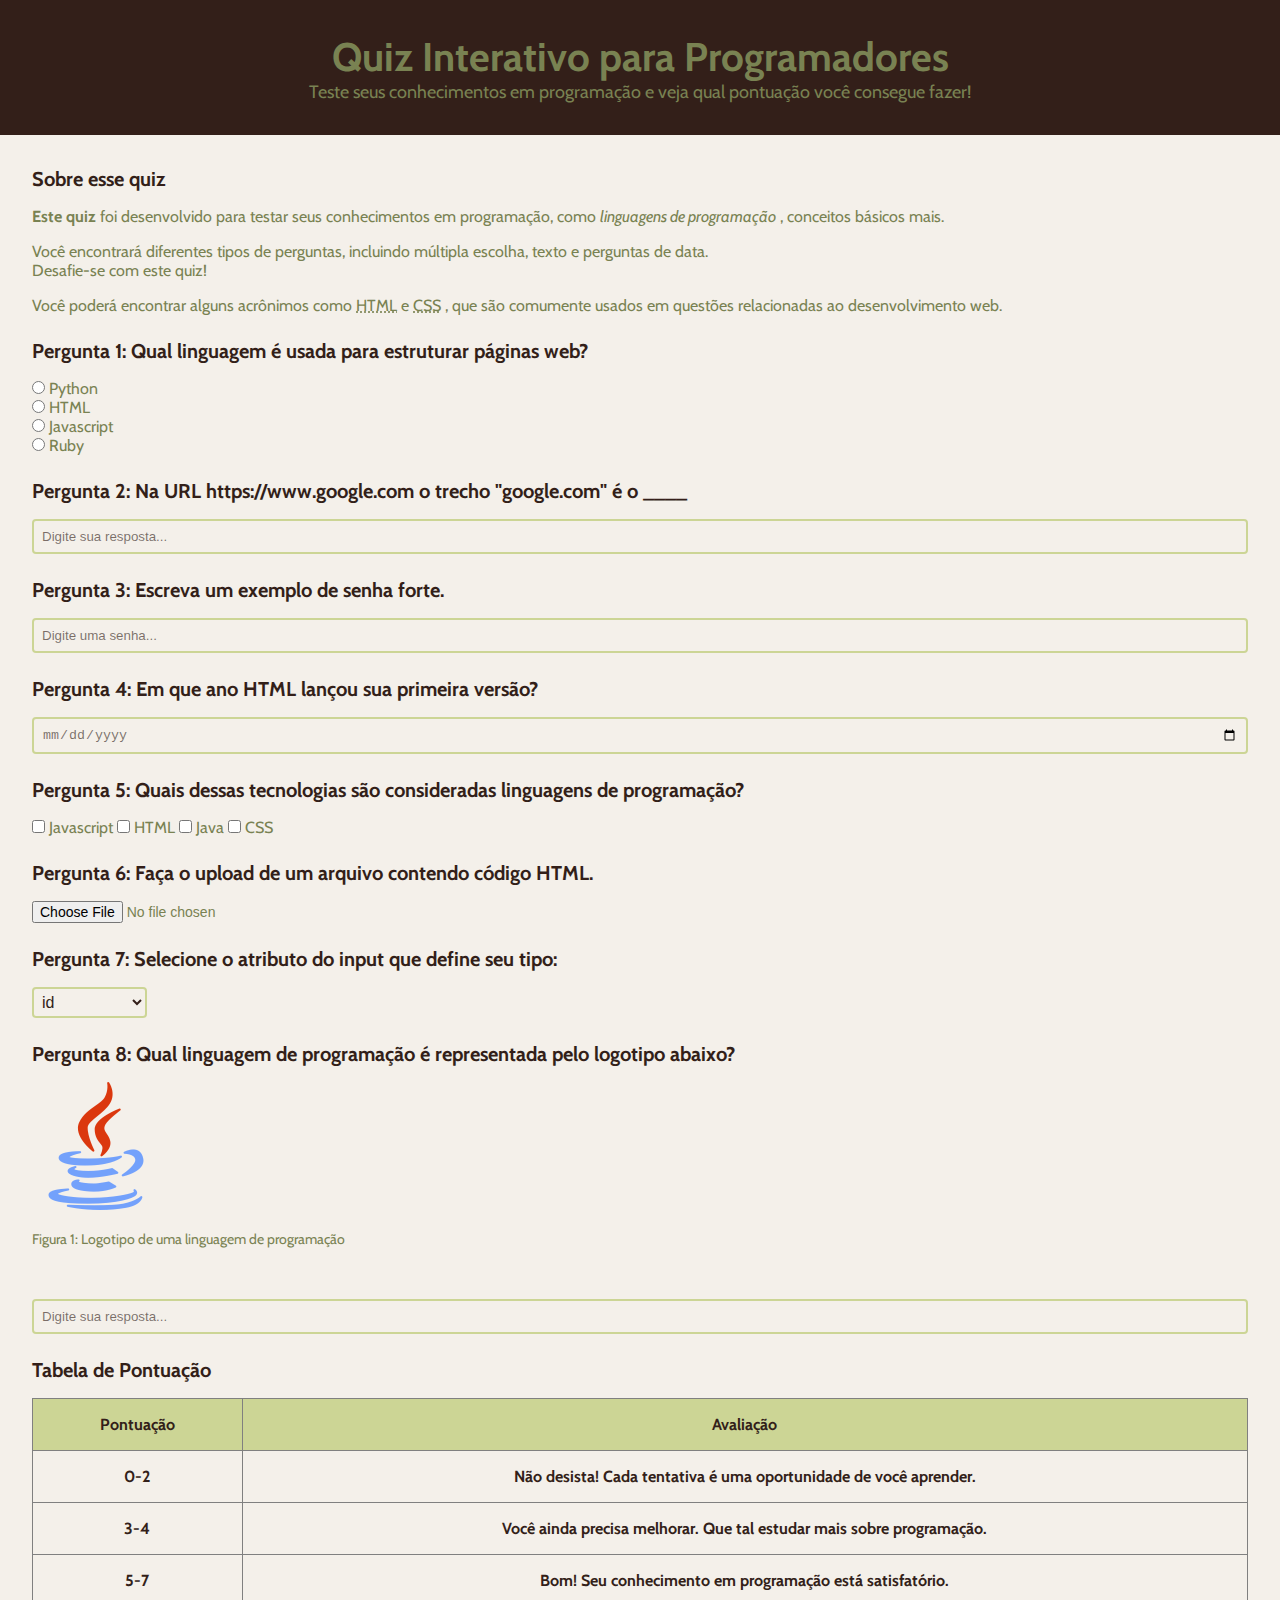
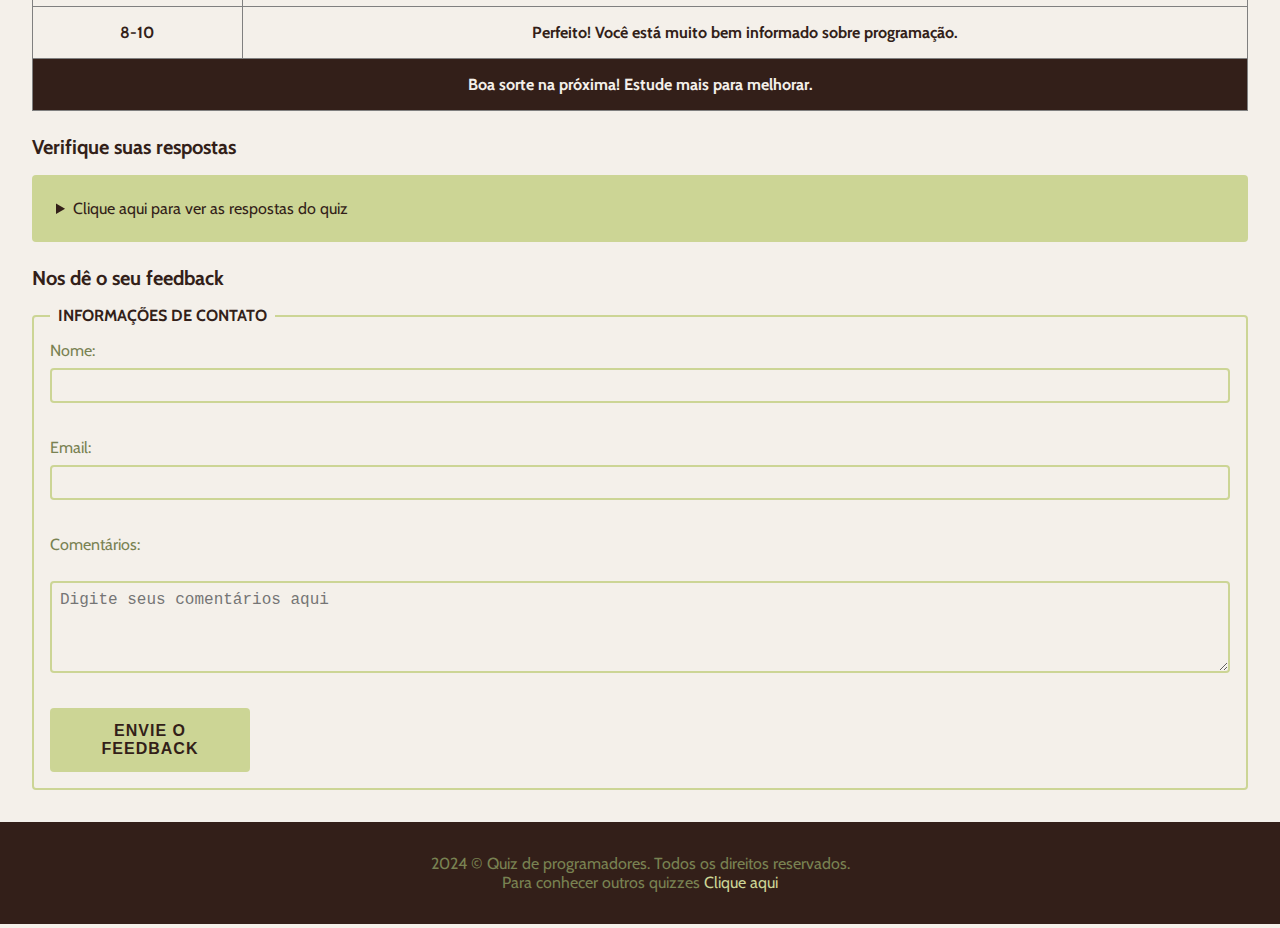
<file: index.html>
<!DOCTYPE html>
<html lang="pt-BR">
  <head>
    <meta charset="UTF-8" />
    <meta name="viewport" content="width=device-width, initial-scale=1.0" />
    <title>Quiz para Programadores</title>
    <meta
      name="description"
      content="Um quiz interativo para testar seus conhecimentos em HTML"
    />
    <link rel="stylesheet" href="assets/css/style.css" />
  </head>

  <body>
    <header>
      <h1>Quiz Interativo para Programadores</h1>
      <p>
        Teste seus conhecimentos em programação e veja qual pontuação você
        consegue fazer!
      </p>
    </header>
    <main>
      <!-- introdução -->
      <section>
        <h2>Sobre esse quiz</h2>
        <p>
          <strong>Este quiz</strong>
          foi desenvolvido para testar seus conhecimentos em programação, como
          <em>linguagens de programação</em>
          , conceitos básicos mais.
        </p>
        <p>
          Você encontrará diferentes tipos de perguntas, incluindo múltipla
          escolha, texto e perguntas de data.
          <br />
          Desafie-se com este quiz!
        </p>
        <p>
          Você poderá encontrar alguns acrônimos como
          <abbr title="HyperText Markup Language">HTML</abbr>
          e
          <abbr title="Cascading Style Sheets">CSS</abbr>
          , que são comumente usados em questões relacionadas ao desenvolvimento
          web.
        </p>
      </section>
      <!-- Pergunta 1: múltipla escolha -->
      <section>
        <h2>Pergunta 1: Qual linguagem é usada para estruturar páginas web?</h2>
        <form>
          <input type="radio" value="Python" name="pergunta1" id="p1a" />
          <label for="p1a">Python</label>
          <br />
          <input type="radio" value="HTML" name="pergunta1" id="p1b" />
          <label for="p1b">HTML</label>
          <br />
          <input type="radio" value="Javascript" name="pergunta1" id="p1c" />
          <label for="p1c">Javascript</label>
          <br />
          <input type="radio" value="Ruby" name="pergunta1" id="p1d" />
          <label for="p1d">Ruby</label>
          <br />
        </form>
      </section>
      <!-- Pergunta 2: texto -->
      <section>
        <h2>
          Pergunta 2: Na URL https://www.google.com o trecho "google.com" é o
          ____
        </h2>
        <form>
          <input
            type="text"
            name="pergunta2"
            id="p2"
            placeholder="Digite sua resposta..."
          />
        </form>
      </section>
      <!-- Pergunta 3: senha -->
      <section>
        <h2>Pergunta 3: Escreva um exemplo de senha forte.</h2>
        <form>
          <input
            type="password"
            name="pergunta3"
            id="p3"
            placeholder="Digite uma senha..."
          />
        </form>
      </section>
      <!-- Pergunta 4: data -->
      <section>
        <h2>Pergunta 4: Em que ano HTML lançou sua primeira versão?</h2>
        <form>
          <input type="date" name="pergunta4" id="p4" />
        </form>
      </section>
      <!-- Pergunta 5: seleção múltipla -->
      <section>
        <h2>
          Pergunta 5: Quais dessas tecnologias são consideradas linguagens de
          programação?
        </h2>
        <form>
          <input type="checkbox" value="Javascript" name="pergunta5" id="p5a" />
          <label for="p5a">Javascript</label>
          <input type="checkbox" value="HTML" name="pergunta5" id="p5b" />
          <label for="p5b">HTML</label>
          <input type="checkbox" value="Java" name="pergunta5" id="p5c" />
          <label for="p5c">Java</label>
          <input type="checkbox" value="CSS" name="pergunta5" id="p5d" />
          <label for="p5d">CSS</label>
        </form>
      </section>
      <!-- Pergunta 6: upload de arquivo -->
      <section>
        <h2>Pergunta 6: Faça o upload de um arquivo contendo código HTML.</h2>
        <form>
          <input type="file" name="pergunta6" id="p6" />
        </form>
      </section>
      <!-- Pergunta 7: menu suspenso -->
      <section>
        <h2>Pergunta 7: Selecione o atributo do input que define seu tipo:</h2>
        <form>
          <select name="pergunta7" id="p7">
            <option value="id">id</option>
            <option value="type">type</option>
            <option value="placeholder">placeholder</option>
          </select>
        </form>
      </section>
      <!-- Pergunta 8: imagens -->
      <section>
        <h2>
          Pergunta 8: Qual linguagem de programação é representada pelo logotipo
          abaixo?
        </h2>
        <figure>
          <img
            src="img/perg8.png"
            alt="Logotipo de uma linguagem de programação"
          />
          <figcaption>
            Figura 1: Logotipo de uma linguagem de programação
          </figcaption>
        </figure>
        <br />
        <input
          type="text"
          name="pergunta8"
          id="p8"
          placeholder="Digite sua resposta..."
        />
      </section>
      <!-- Tabela de Pontuação -->
      <section>
        <h2>Tabela de Pontuação</h2>
        <table border="1">
          <thead>
            <tr>
              <th>Pontuação</th>
              <th>Avaliação</th>
            </tr>
          </thead>
          <tbody>
            <tr>
              <td>0-2</td>
              <td>
                Não desista! Cada tentativa é uma oportunidade de você aprender.
              </td>
            </tr>
            <tr>
              <td>3-4</td>
              <td>
                Você ainda precisa melhorar. Que tal estudar mais sobre
                programação.
              </td>
            </tr>
            <tr>
              <td>5-7</td>
              <td>Bom! Seu conhecimento em programação está satisfatório.</td>
            </tr>
            <tr>
              <td>8-10</td>
              <td>
                Perfeito! Você está muito bem informado sobre programação.
              </td>
            </tr>
          </tbody>
          <tfoot>
            <tr>
              <td colspan="2">
                Boa sorte na próxima! Estude mais para melhorar.
              </td>
            </tr>
          </tfoot>
        </table>
      </section>
      <!-- Lista de Respostas -->
      <section>
        <h2>Verifique suas respostas</h2>
        <details>
          <summary>Clique aqui para ver as respostas do quiz</summary>
          <ol>
            <li>HTML</li>
            <li>Domínio</li>
            <li>Ab23!kao8Anmd#</li>
            <li>1991</li>
            <li>Javascript, Java</li>
            <li>Arquivo deve ter extensão .html</li>
            <li>type</li>
            <li>Java</li>
          </ol>
        </details>
      </section>
      <!-- Formulário de Feedback -->
      <section>
        <h2>Nos dê o seu feedback</h2>
        <form>
          <fieldset>
            <legend>Informações de contato</legend>
            <label for="nome">Nome:</label>
            <input type="text" name="nome" id="nome" />
            <br />
            <label for="email">Email:</label>
            <input type="email" name="email" id="email" />
            <br />
            <label for="comentarios">Comentários:</label>
            <br />
            <textarea
              name="comentarios"
              id="comentarios"
              rows="4"
              cols="50"
              placeholder="Digite seus comentários aqui"
            ></textarea>
            <br />
            <button onclick="alert('FEEDBACK ENVIADO!')">
              Envie o feedback
            </button>
          </fieldset>
        </form>
      </section>
    </main>
    <footer>
      <p>2024 &copy Quiz de programadores. Todos os direitos reservados.</p>
      <p>
        Para conhecer outros quizzes
        <a href="http://127.0.0.1:5500/sobremim.html" target="_blank">
          Clique aqui
        </a>
      </p>
    </footer>
  </body>
</html>
</file>
<file: assets/css/style.css>
@import url("https://fonts.googleapis.com/css2?family=Cabin:ital,wght@0,400..700;1,400..700&family=Roboto:ital,wght@0,100;0,300;0,400;0,500;0,700;0,900;1,100;1,300;1,400;1,500;1,700;1,900&display=swap");

* {
  margin: 0;
  padding: 0;
  box-sizing: border-box;
}

body {
  background-color: #f4f0ea;
  color: #798252;
  font-family: "Cabin", sans-serif;
  font-weight: 400;
}

header {
  background-color: #331f19;
  text-align: center;
  padding: 2rem;
}

header p {
  font-size: 1.125rem;
}

h1 {
  font-size: 2.5rem;
}

main {
  display: flex;
  flex-direction: column;
  gap: 1.5rem;
  padding: 2rem;
}

section {
  display: flex;
  flex-direction: column;
  gap: 1rem;
}

h2 {
  color: #331f19;
  font-size: 1.25rem;
}

input[type="radio"],
input[type="checkbox"] {
  accent-color: #ccd595;
}

input[type="text"],
input[type="password"],
input[type="date"],
input[type="email"] {
  width: 100%;
  padding: 0.5rem;
  border: 2px solid #ccd595;
  border-radius: 4px;
  outline: none;
  background-color: transparent;
}

input[type="date"] {
  color: #331f199f;
}

input[type="file"] {
  font-size: 0.875rem;
  color: #798252;
}

input::placeholder {
  color: #331f199f;
}

select {
  cursor: pointer;
  background-color: transparent;
  color: #331f19;
  border-radius: 4px;
  border: 2px solid #ccd595;
  outline: none;
  padding: 0.25rem;
  font-size: 1rem;
}

img {
  width: 8rem;
  margin-bottom: 1rem;
}

figcaption {
  font-size: 0.875rem;
}

table {
  width: 100%;
  border-collapse: collapse;
}

th {
  background-color: #ccd595;
  color: #331f19;
  padding: 1rem;
}

td {
  color: #331f19;
  font-weight: 700;
  text-align: center;
  padding: 1rem;
}

tfoot td {
  background-color: #331f19;
  color: #f4f0ea;
}

details {
  background-color: #ccd595;
  padding: 1rem;
  border-radius: 4px;
}

summary {
  color: #331f19;
  margin: 0.5rem;
  cursor: pointer;
}

ol {
  margin-left: 1.5rem;
}

ol li {
  padding: 0.25rem;
  color: #331f19;
}

fieldset {
  display: grid;
  padding: 1rem;
  border: 2px solid #ccd595;
  border-radius: 4px;
}

fieldset input {
  margin: 0.5rem 0 1rem;
}

legend {
  text-transform: uppercase;
  font-weight: 700;
  color: #331f19;
  padding: 0 0.5rem;
}

textarea {
  width: 100%;
  background-color: transparent;
  outline: none;
  margin-top: 0.5rem;
  padding: 0.5rem;
  font-size: 1rem;
  border-radius: 4px;
  border: 2px solid #ccd595;
}

button {
  max-width: 200px;
  background-color: #ccd595;
  color: #331f19;
  font-size: 1rem;
  font-weight: bold;
  letter-spacing: 1px;
  text-transform: uppercase;
  margin-top: 1rem;
  padding: 0.875rem;
  border: none;
  border-radius: 4px;
  cursor: pointer;
}

button:hover {
  background-color: #798252;
}

footer {
  background-color: #331f19;
  padding: 2rem;
  text-align: center;
}

.paragrafo-footer {
  color: #f4f0ea;
  padding: 0.25rem;
}

footer a {
  text-decoration: none;
  color: #ccd595;
}
</file>
